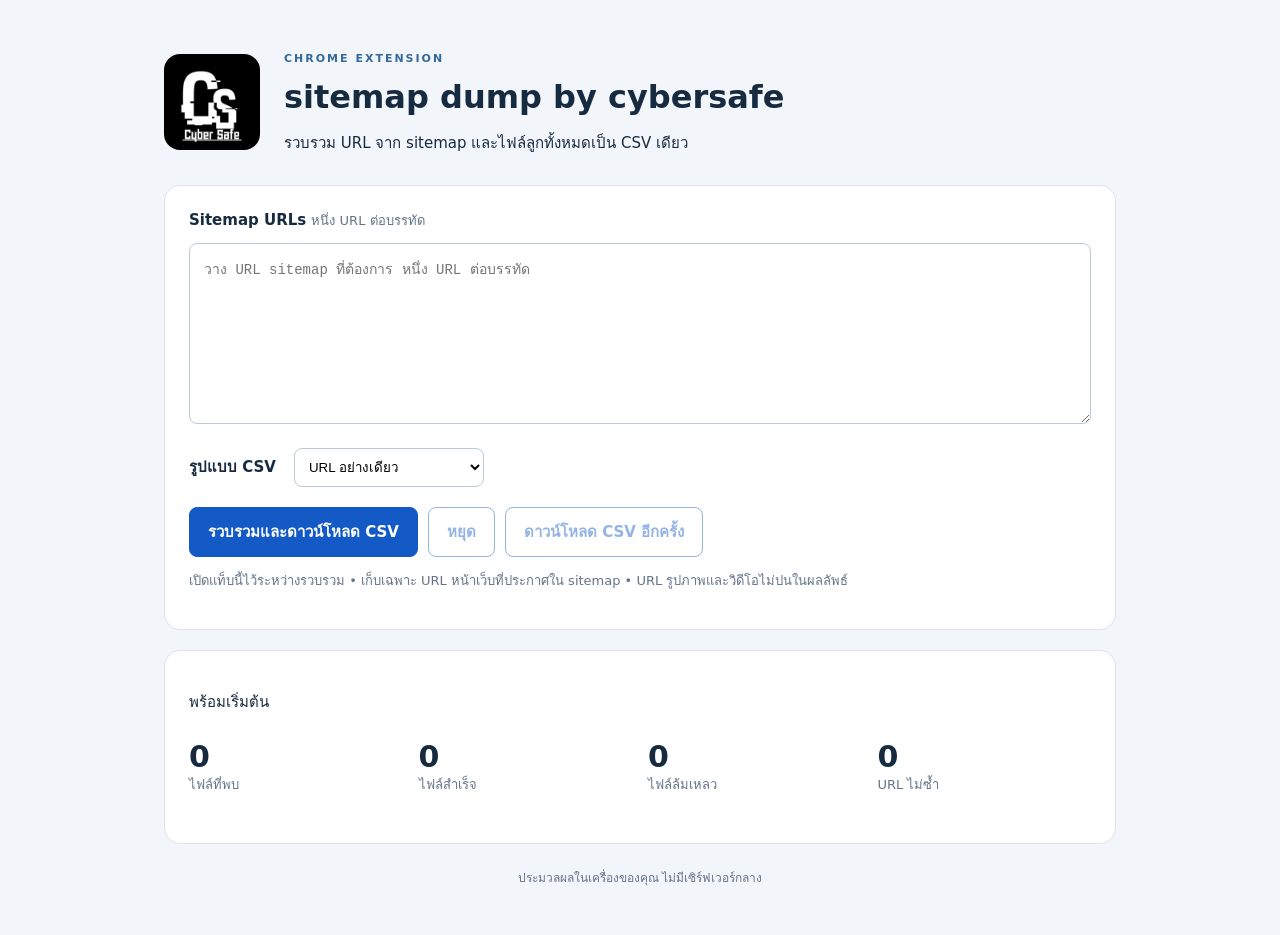
<file: index.html>
<!doctype html>
<html lang="th">
<head>
  <meta charset="utf-8">
  <meta name="viewport" content="width=device-width, initial-scale=1">
  <title>sitemap dump by cybersafe</title>
  <link rel="icon" type="image/png" href="assets/icon-32.png">
  <link rel="stylesheet" href="style.css">
</head>
<body>
<main>
  <header class="brand"><img class="brand-logo" src="assets/cybersafe-logo.jpg" alt="Cyber Safe" width="96" height="96"><div><span class="badge">CHROME EXTENSION</span><h1>sitemap dump by cybersafe</h1><p>รวบรวม URL จาก sitemap และไฟล์ลูกทั้งหมดเป็น CSV เดียว</p></div></header>
  <section class="card">
    <label for="roots">Sitemap URLs <span>หนึ่ง URL ต่อบรรทัด</span></label>
    <textarea id="roots" rows="6" spellcheck="false" placeholder="วาง URL sitemap ที่ต้องการ หนึ่ง URL ต่อบรรทัด"></textarea>
    <div class="options"><label for="format">รูปแบบ CSV</label><select id="format"><option value="simple">URL อย่างเดียว</option><option value="detail">URL พร้อมข้อมูล sitemap</option></select></div>
    <div class="actions"><button id="start">รวบรวมและดาวน์โหลด CSV</button><button id="stop" class="secondary" disabled>หยุด</button><button id="export" class="secondary" disabled>ดาวน์โหลด CSV อีกครั้ง</button></div>
    <p class="hint">เปิดแท็บนี้ไว้ระหว่างรวบรวม • เก็บเฉพาะ URL หน้าเว็บที่ประกาศใน sitemap • URL รูปภาพและวิดีโอไม่ปนในผลลัพธ์</p>
  </section>
  <section class="card" aria-label="ความคืบหน้า">
    <p id="status" role="status" aria-live="polite">พร้อมเริ่มต้น</p>
    <div class="stats"><div><strong id="discovered">0</strong><span>ไฟล์ที่พบ</span></div><div><strong id="done">0</strong><span>ไฟล์สำเร็จ</span></div><div><strong id="failed">0</strong><span>ไฟล์ล้มเหลว</span></div><div><strong id="unique">0</strong><span>URL ไม่ซ้ำ</span></div></div>
    <p id="current" class="hint"></p>
  </section>
  <section id="errors-panel" class="card" hidden><h2>ไฟล์ที่โหลดไม่สำเร็จ</h2><p>CSV ที่ได้เป็นผลลัพธ์บางส่วน จนกว่าจะโหลดไฟล์เหล่านี้สำเร็จ</p><button id="retry" class="secondary">ลองใหม่เฉพาะไฟล์ที่ล้มเหลว</button><ul id="errors"></ul></section>
  <footer>ประมวลผลในเครื่องของคุณ ไม่มีเซิร์ฟเวอร์กลาง</footer>
</main>
<script type="module" src="app.js"></script>
</body>
</html>
</file>
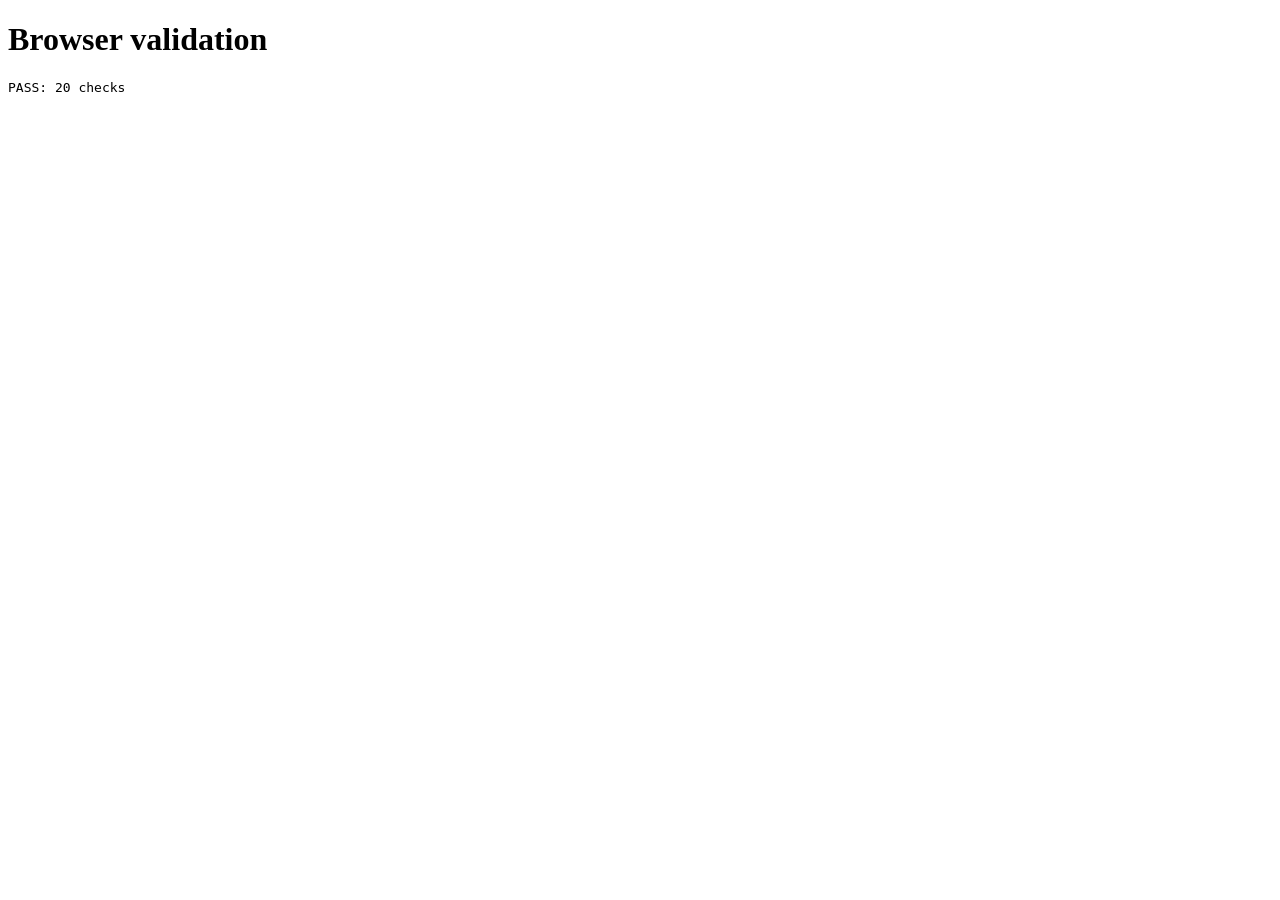
<file: tests.html>
<!doctype html><html lang="en"><meta charset="utf-8"><title>Sitemap Dump tests</title><body><h1>Browser validation</h1><pre id="result">Running…</pre><script type="module" src="tests.js"></script></body></html>
</file>
<file: style.css>
:root{font-family:system-ui,sans-serif;color:#172b40;background:#f2f5f9;font-size:15px}*{box-sizing:border-box}body{margin:0}main{max-width:1000px;margin:48px auto;padding:0 24px}header{margin-bottom:28px}h1{font-size:38px;margin:12px 0}p{line-height:1.7}.badge{font-size:11px;letter-spacing:2px;color:#356a9b;font-weight:700}.card{background:white;border:1px solid #dce3ec;border-radius:16px;padding:24px;margin-bottom:20px}label{display:block;font-weight:600;margin-bottom:12px}label span,.hint{font-size:13px;color:#63748a;font-weight:400}textarea{width:100%;resize:vertical;padding:14px;border:1px solid #bdc9d8;border-radius:8px;font:14px/1.8 ui-monospace,monospace}.options{display:flex;align-items:center;gap:18px;margin:20px 0}.options label{margin:0}select{padding:10px;border:1px solid #bdc9d8;border-radius:8px;background:white}.actions{display:flex;gap:10px;flex-wrap:wrap}button{background:#145ac6;color:white;border:1px solid #145ac6;padding:12px 18px;border-radius:8px;cursor:pointer;font:inherit;font-weight:600}.secondary{background:white;color:#145ac6}button:disabled{opacity:.45;cursor:default}button:focus-visible,textarea:focus-visible,select:focus-visible{outline:3px solid #86b8ff;outline-offset:3px}.stats{display:grid;grid-template-columns:repeat(4,1fr);gap:16px;margin:24px 0}.stats strong{display:block;font-size:30px}.stats span{color:#63748a;font-size:13px}h2{font-size:18px}li{overflow-wrap:anywhere;margin:12px 0;color:#a43131}footer{text-align:center;color:#63748a;font-size:12px;margin:24px}#current{overflow-wrap:anywhere}@media(max-width:640px){main{margin:24px auto;padding:0 14px}.card{padding:18px}.stats{grid-template-columns:repeat(2,1fr)}.options{flex-wrap:wrap}}

.brand{display:flex;align-items:center;gap:24px}.brand-logo{width:96px;height:96px;border-radius:16px;flex-shrink:0}.brand h1{font-size:32px;overflow-wrap:anywhere}.brand p{margin-bottom:0}@media(max-width:640px){.brand{gap:16px;align-items:flex-start}.brand-logo{width:64px;height:64px;border-radius:12px}.brand h1{font-size:24px;margin:8px 0}}
</file>
